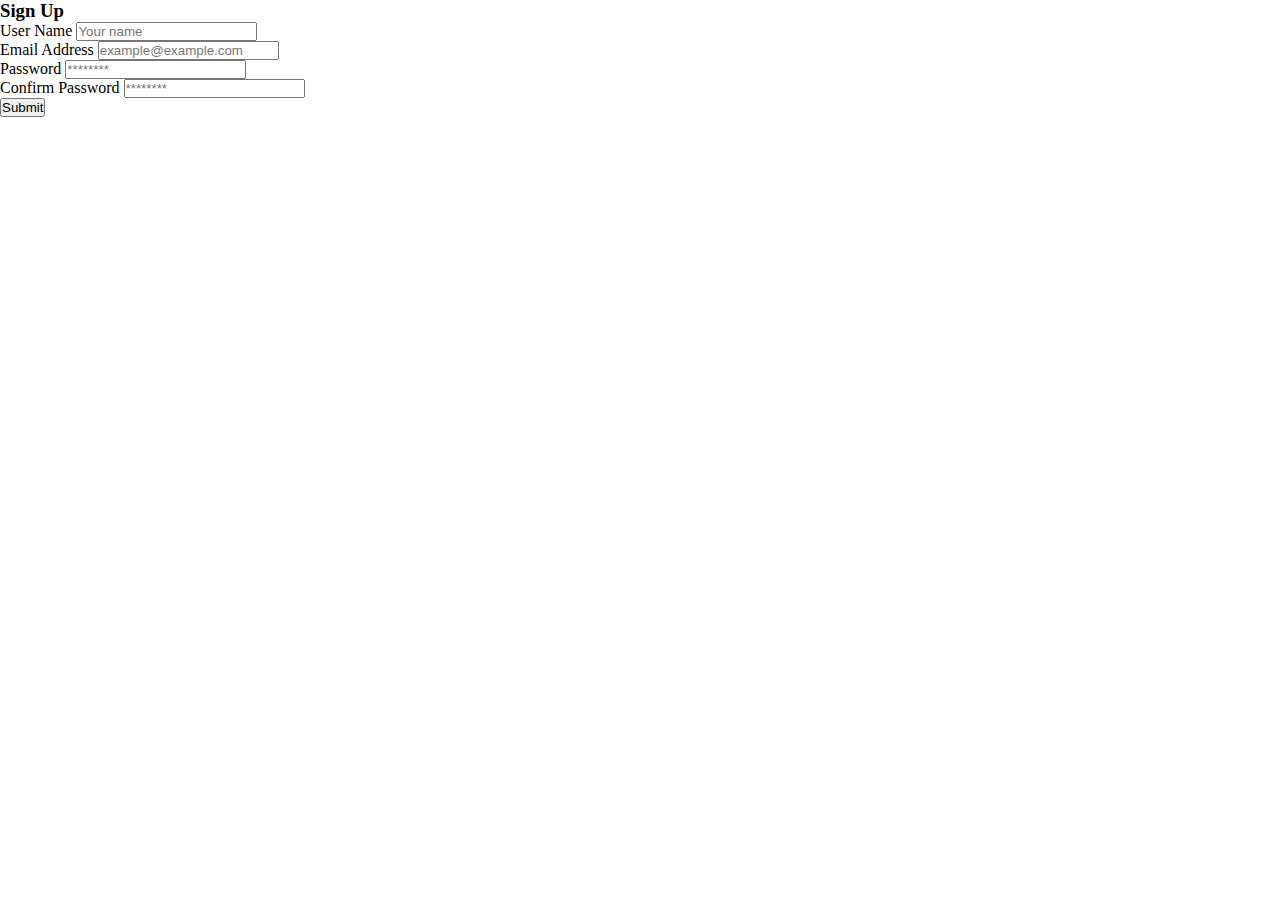
<file: 3-JS-Form-Validation/Index.html>
<!DOCTYPE html>
<html lang="en">
  <head>
    <meta charset="UTF-8" />
    <meta name="viewport" content="width=device-width, initial-scale=1.0" />
    <link
      href="https://cdn.jsdelivr.net/npm/bootstrap@5.0.2/dist/css/bootstrap.min.css"
      rel="stylesheet"
      integrity="sha384-EVSTQN3/azprG1Anm3QDgpJLIm9Nao0Yz1ztcQTwFspd3yD65VohhpuuCOmLASjC"
      crossorigin="anonymous"
    />
    <link rel="stylesheet" href="style.css" />
    <title>Javascript Form Validation</title>
  </head>
  <body
    class="bg-light d-flex justify-content-center align-items-center min-vh-100"
  >
    <div class="container">
      <div class="row justify-content-center">
        <div class="col-12 col-sm-10 col-md-8 col-lg-6 col-xl-5">
          <div class="card shadow-lg border-0">
            <div class="card-body p-4">
              <h3 class="card-title text-center mb-4 text-primary">Sign Up</h3>
              <form id="form" novalidate>
                <div class="mb-3">
                  <label for="username" class="form-label">User Name</label>
                  <input
                    type="text"
                    class="form-control"
                    id="username"
                    placeholder="Your name"
                  />
                  <div></div>
                </div>
                <div class="mb-3">
                  <label for="email" class="form-label">Email Address</label>
                  <input
                    type="email"
                    class="form-control"
                    id="email"
                    placeholder="example@example.com"
                  />
                  <div></div>
                </div>
                <div class="mb-3">
                  <label for="password" class="form-label">Password</label>
                  <input
                    type="password"
                    class="form-control"
                    id="password"
                    placeholder="********"
                  />
                  <div></div>
                </div>
                <div class="mb-3">
                  <label for="confirm-password" class="form-label"
                    >Confirm Password</label
                  >
                  <input
                    type="password"
                    class="form-control"
                    id="confirm-password"
                    placeholder="********"
                  />
                  <div></div>
                </div>
                <button type="submit" class="btn btn-primary w-100">
                  Submit
                </button>
              </form>
            </div>
          </div>
        </div>
      </div>
    </div>

    <script src="main.js"></script>
    <script
      src="https://cdn.jsdelivr.net/npm/bootstrap@5.0.2/dist/js/bootstrap.bundle.min.js"
      integrity="sha384-MrcW6ZMFYlzcLA8Nl+NtUVF0sA7MsXsP1UyJoMp4YLEuNSfAP+JcXn/tWtIaxVXM"
      crossorigin="anonymous"
    ></script>
  </body>
</html>
</file>
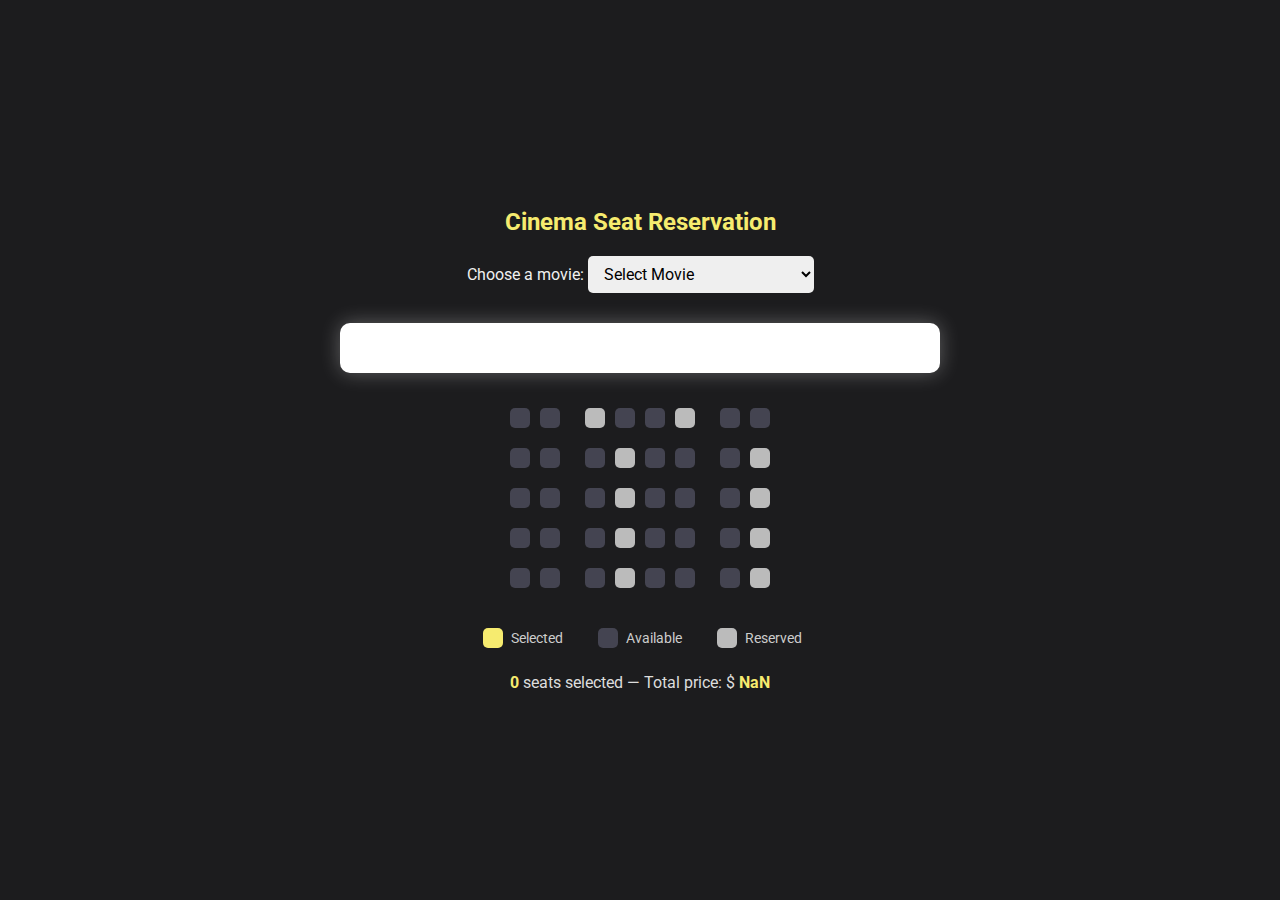
<file: 4-JS-Cinema-Ticket-Reservation/index.html>
<!DOCTYPE html>
<html lang="en">
  <head>
    <meta charset="UTF-8" />
    <meta name="viewport" content="width=device-width, initial-scale=1.0" />
    <link
      href="https://fonts.googleapis.com/css2?family=Roboto&display=swap"
      rel="stylesheet"
    />
    <link rel="stylesheet" href="style.css" />
    <title>Cinema Seat Booking</title>
  </head>
  <body>
    <div class="container">
      <h2 class="title">Cinema Seat Reservation</h2>

      <div class="movie-list">
        <label for="movie">Choose a movie:</label>
        <select id="movie">
          <option disabled selected>Select Movie</option>
          <option value="20">Avengers: Endgame ($20)</option>
          <option value="18">Inception ($18)</option>
          <option value="15">Interstellar ($15)</option>
        </select>
      </div>

      <div class="screen"></div>

      <!-- Seats -->
      <div class="row">
        <div class="seat"></div>
        <div class="seat"></div>
        <div class="seat reserved"></div>
        <div class="seat"></div>
        <div class="seat"></div>
        <div class="seat reserved"></div>
        <div class="seat"></div>
        <div class="seat"></div>
      </div>
      <div class="row">
        <div class="seat"></div>
        <div class="seat"></div>
        <div class="seat"></div>
        <div class="seat reserved"></div>
        <div class="seat"></div>
        <div class="seat"></div>
        <div class="seat"></div>
        <div class="seat reserved"></div>
      </div>
      <div class="row">
        <div class="seat"></div>
        <div class="seat"></div>
        <div class="seat"></div>
        <div class="seat reserved"></div>
        <div class="seat"></div>
        <div class="seat"></div>
        <div class="seat"></div>
        <div class="seat reserved"></div>
      </div>
      <div class="row">
        <div class="seat"></div>
        <div class="seat"></div>
        <div class="seat"></div>
        <div class="seat reserved"></div>
        <div class="seat"></div>
        <div class="seat"></div>
        <div class="seat"></div>
        <div class="seat reserved"></div>
      </div>
      <div class="row">
        <div class="seat"></div>
        <div class="seat"></div>
        <div class="seat"></div>
        <div class="seat reserved"></div>
        <div class="seat"></div>
        <div class="seat"></div>
        <div class="seat"></div>
        <div class="seat reserved"></div>
      </div>
    </div>
    <ul class="info">
      <li>
        <div class="seat selected"></div>
        <span>Selected</span>
      </li>
      <li>
        <div class="seat"></div>
        <span>Available</span>
      </li>
      <li>
        <div class="seat reserved"></div>
        <span>Reserved</span>
      </li>
    </ul>

    <p class="text">
      <span id="count">0</span> seats selected — Total price: $
      <span id="amount">0</span>
    </p>

    <script src="main.js"></script>
  </body>
</html>
</file>
<file: 3-JS-Form-Validation/style.css>
*{
    padding: 0;
    margin: 0;
}
</file>
<file: 4-JS-Cinema-Ticket-Reservation/style.css>
* {
  margin: 0;
  padding: 0;
  box-sizing: border-box;
  font-family: 'Roboto', sans-serif;
}

body {
  background-color: #1c1c1e;
  color: #f0f0f0;
  display: flex;
  flex-direction: column;
  align-items: center;
  justify-content: center;
  min-height: 100vh;
  padding: 30px;
}

.container {
  width: 100%;
  max-width: 600px;
  text-align: center;
}

.title {
  margin-bottom: 20px;
  font-size: 24px;
  color: #f6eb6f;
}

.movie-list {
  margin-bottom: 20px;
}

.movie-list select {
  padding: 8px 12px;
  border-radius: 5px;
  border: none;
  font-size: 16px;
}

.screen {
  background-color: #fff;
  height: 50px;
  margin: 30px 0;
  border-radius: 10px;
  box-shadow: 0 0 20px rgba(255, 255, 255, 0.3);
}

.row {
  display: flex;
  justify-content: center;
  margin-bottom: 10px;
}

.seat {
  background-color: #444451;
  height: 20px;
  width: 20px;
  margin: 5px;
  border-radius: 5px;
  transition: 0.3s ease;
}

.seat:hover {
  transform: scale(1.2);
  cursor: pointer;
}

.seat.selected {
  background-color: #f6eb6f;
}

.seat.reserved {
  background-color: #bbb;
  cursor: not-allowed;
}
.seat:nth-of-type(2){
    margin-right: 20px;
}

.seat:nth-last-of-type(3){
    margin-right: 20px;
}

.info {
  display: flex;
  justify-content: center;
  list-style: none;
  margin: 20px 0;
  padding: 0;
}

.info li {
  display: flex;
  align-items: center;
  margin: 0 15px;
  color: #ccc;
  font-size: 14px;
}

.info .seat {
  margin-right: 8px;
}

.text {
  font-size: 16px;
  color: #ddd;
}

.text span {
  color: #f6eb6f;
  font-weight: bold;
}
</file>
